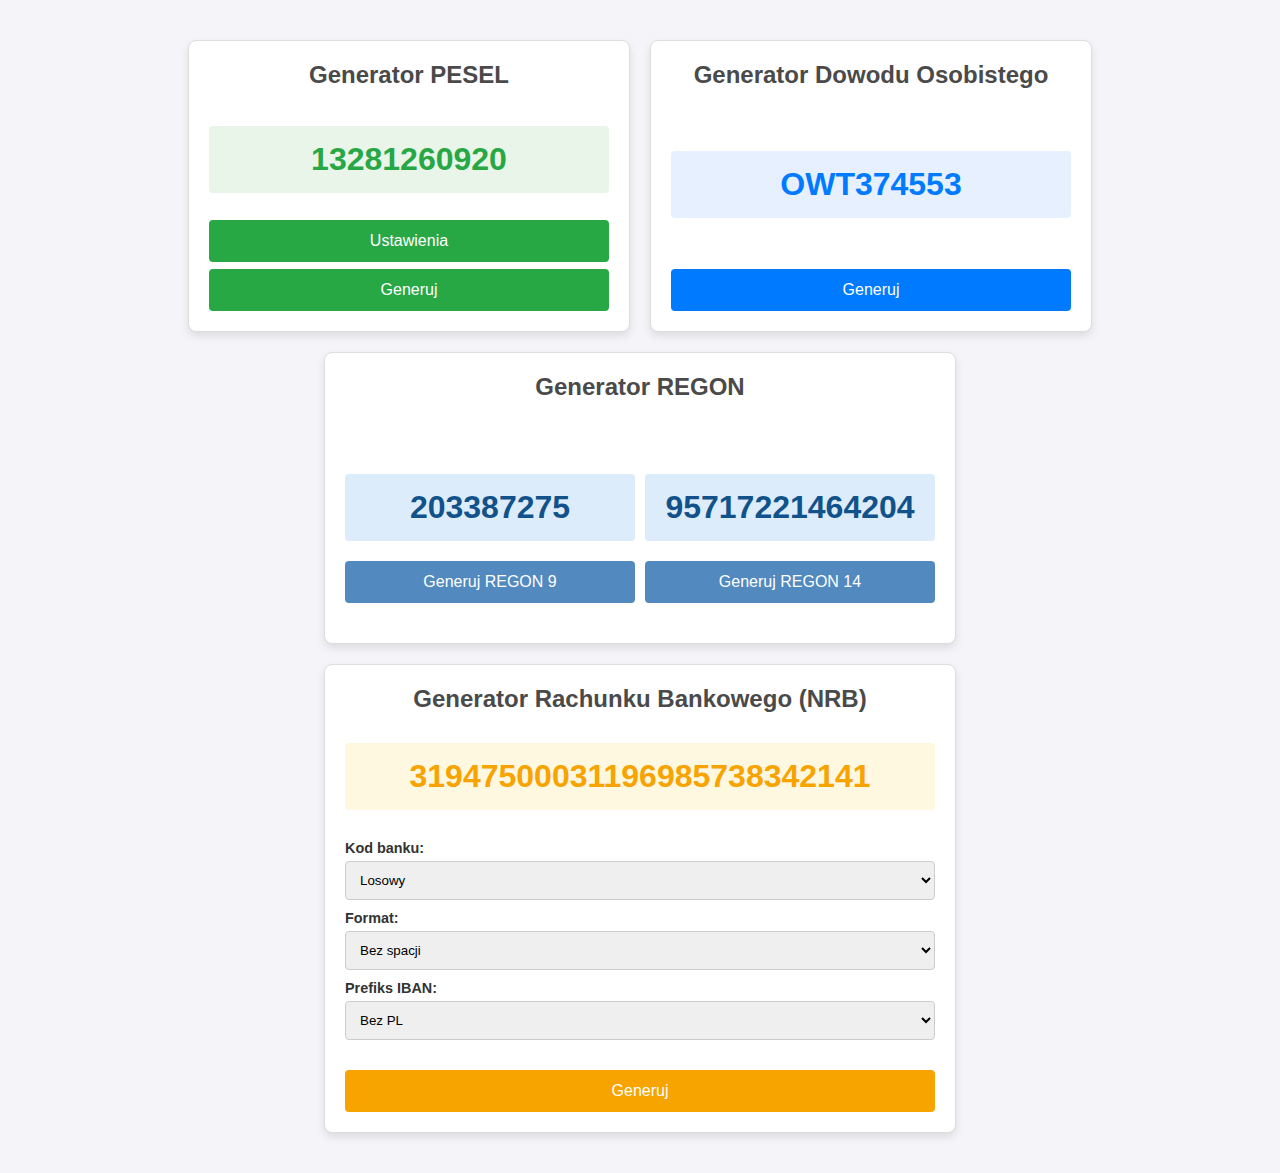
<file: index.html>
<html lang="pl" class=" yjbakpgs idc0_350 xxdmjez"><head>
    <meta charset="UTF-8">
    <meta name="viewport" content="width=device-width, initial-scale=1.0">
    <title>Generatory Danych</title>
    <link rel="stylesheet" href="static/styles.css">
</head>
<body>

    <h1>Generatory Danych Testowych</h1>

    <div class="container">

        <div class="generator-tile">
            <h2>Generator PESEL</h2>
            <div class="generated-output" id="peselOutput">03301150377</div>
            <button id="openPeselOptionsBtn">Ustawienia</button>
            <button id="generateBtn">Generuj</button>
        </div>

        <div class="generator-tile">
            <h2>Generator Dowodu Osobistego</h2>
            <div class="generated-output" id="idOutput">QFL626390</div>
            <button id="generateIdBtn">Generuj</button>
        </div>

        

        
    <div class="generator-tile regon-tile" style="
    max-width: 100%; /* Zmień wartość na 100% lub po prostu usuń tę linię */
">
            <h2>Generator REGON</h2>
            <div class="regon-options">
                <div>
                    <div class="generated-output" id="regon9Output">717113746</div>
                    <button id="generateRegon9Btn">Generuj REGON 9</button>
                </div>
                <div>
                    <div class="generated-output" id="regon14Output">01246437498715</div>
                    <button id="generateRegon14Btn">Generuj REGON 14</button>
                </div>
            </div>
        </div><div class="generator-tile nrb-tile" style="
    max-width: 100%; /* Zmień wartość na 100% lub po prostu usuń tę linię */
">
            <h2>Generator Rachunku Bankowego (NRB)</h2>
            <div class="generated-output" id="nrbOutput">87968100020552006260082412</div>
            <div class="generator-options">
                <div class="option-group">
                    <label for="bankCode">Kod banku:</label>
                    <select id="bankCode">
                        <option value="random">Losowy</option>
                        <option value="1010">NBP</option>
                        <option value="1020">PKO BP</option>
                        <option value="1030">Bank Handlowy</option>
                        <option value="1050">ING Bank Śląski</option>
                        <option value="1060">Bank BPH</option>
                        <option value="1090">Santander Bank Polska</option>
                        <option value="1130">Bank Gospodarstwa Krajowego</option>
                        <option value="1140">mBank</option>
                        <option value="1160">Bank Millennium</option>
                        <option value="1240">Pekao SA</option>
                        <option value="1280">HSBC</option>
                        <option value="1320">Bank Pocztowy</option>
                        <option value="1540">BOŚ Bank</option>
                        <option value="1580">Mercedes-Benz Bank Polska</option>
                        <option value="1610">SGB - Bank</option>
                        <option value="1680">Plus Bank</option>
                        <option value="1840">Societe Generale</option>
                        <option value="1870">Nest Bank</option>
                        <option value="1930">Bank Polskiej Spółdzielczości</option>
                        <option value="1940">Credit Agricole</option>
                        <option value="2030">BNP Paribas</option>
                        <option value="2120">Santander Consumer Bank</option>
                        <option value="2160">Toyota Bank</option>
                        <option value="2190">DNB Bank Polska</option>
                        <option value="2480">VeloBank</option>
                        <option value="2490">Alior Bank</option>
                        <option value="2770">Volkswagen Bank</option>
                        <option value="2790">Raiffeisen Digital Bank</option>
                        <option value="2910">Aion Bank</option>
                    </select>
                </div>
                <div class="option-group">
                    <label for="nrbFormat">Format:</label>
                    <select id="nrbFormat">
                        <option value="compact">Bez spacji</option>
                        <option value="spaced">Ze spacjami</option>
                    </select>
                </div>
                <div class="option-group">
                    <label for="ibanPrefix">Prefiks IBAN:</label>
                    <select id="ibanPrefix">
                        <option value="no-prefix">Bez PL</option>
                        <option value="with-prefix">Z PL</option>
                    </select>
                </div>
            </div>
            <button id="generateNrbBtn">Generuj</button>
        </div></div>

    <div id="peselOptionsModal" class="modal">
        <div class="modal-content">
            <span class="close-btn">×</span>
            <h2>Ustawienia PESEL</h2>
            <div class="generator-options">
                <div class="option-group">
                    <label for="gender">Płeć:</label>
                    <select id="gender">
                        <option value="random">Losowa</option>
                        <option value="male">Mężczyzna</option>
                        <option value="female">Kobieta</option>
                    </select>
                </div>
                <div class="option-group">
                    <label for="birthDate">Data urodzenia:</label>
                    <input type="date" id="birthDate">
                </div>
                <div class="option-group">
                    <label for="age">Wiek (losowy miesiąc i dzień):</label>
                    <input type="number" id="age" min="0" max="120">
                </div>
            </div>
        </div>
    </div>

    <div id="copy-message" class="copy-message"></div>

    <script src="static/script.js"></script>

</body></html>
</file>
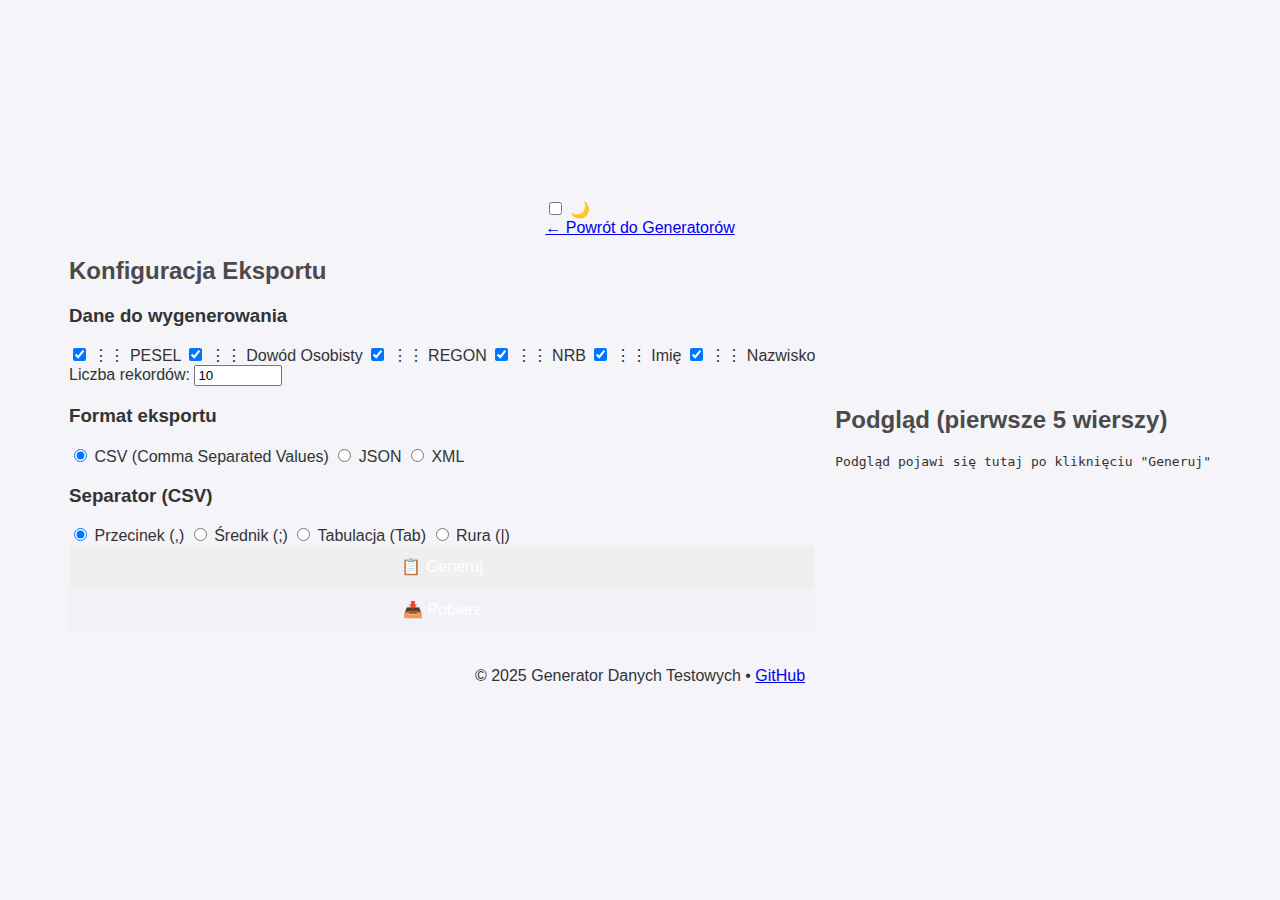
<file: dataset-generator.html>
<!DOCTYPE html>
<html lang="pl">
<head>
    <meta charset="UTF-8">
    <meta name="viewport" content="width=device-width, initial-scale=1.0">
    <title>Generator Zbiorów Danych</title>
    <link rel="stylesheet" href="static/styles.css">
</head>
<body>
    <div class="button-group">
        <div class="theme-switch">
            <label for="themeToggle" class="theme-label">
                <input type="checkbox" id="themeToggle" class="theme-checkbox">
                <span class="theme-toggle-button">🌙</span>
            </label>
        </div>
        <a href="index.html" class="nav-button">← Powrót do Generatorów</a>
    </div>

    <div class="container">
        <h1>Generator Zbiorów Danych</h1>
        
        <div class="dataset-generator-tile">
            <h2>Konfiguracja Eksportu</h2>

            <!-- Wybór danych -->
            <div class="config-section">
                <h3>Dane do wygenerowania</h3>
                <div class="data-selection">
                    <label class="draggable-item">
                        <input type="checkbox" name="data-field" value="pesel" checked>
                        <span class="drag-handle">⋮⋮</span> PESEL
                    </label>
                    <label class="draggable-item">
                        <input type="checkbox" name="data-field" value="id" checked>
                        <span class="drag-handle">⋮⋮</span> Dowód Osobisty
                    </label>
                    <label class="draggable-item">
                        <input type="checkbox" name="data-field" value="regon" checked>
                        <span class="drag-handle">⋮⋮</span> REGON
                    </label>
                    <label class="draggable-item">
                        <input type="checkbox" name="data-field" value="nrb" checked>
                        <span class="drag-handle">⋮⋮</span> NRB
                    </label>
                    <label class="draggable-item">
                        <input type="checkbox" name="data-field" value="firstName" checked>
                        <span class="drag-handle">⋮⋮</span> Imię
                    </label>
                    <label class="draggable-item">
                        <input type="checkbox" name="data-field" value="surname" checked>
                        <span class="drag-handle">⋮⋮</span> Nazwisko
                    </label>
                </div>
            </div>

            <!-- Ilość rekordów -->
            <div class="config-section">
                <label for="recordCount">Liczba rekordów:</label>
                <input type="number" id="recordCount" min="1" max="100000" value="10" placeholder="Liczba wierszy">
            </div>

            <!-- Format eksportu -->
            <div class="config-section">
                <h3>Format eksportu</h3>
                <div class="format-selection">
                    <label>
                        <input type="radio" name="export-format" value="csv" checked>
                        CSV (Comma Separated Values)
                    </label>
                    <label>
                        <input type="radio" name="export-format" value="json">
                        JSON
                    </label>
                    <label>
                        <input type="radio" name="export-format" value="xml">
                        XML
                    </label>
                </div>
            </div>

            <!-- Separator dla CSV -->
            <div class="config-section" id="separatorSection">
                <h3>Separator (CSV)</h3>
                <div class="separator-selection">
                    <label>
                        <input type="radio" name="csv-separator" value="," checked>
                        Przecinek (,)
                    </label>
                    <label>
                        <input type="radio" name="csv-separator" value=";">
                        Średnik (;)
                    </label>
                    <label>
                        <input type="radio" name="csv-separator" value="tab">
                        Tabulacja (Tab)
                    </label>
                    <label>
                        <input type="radio" name="csv-separator" value="|">
                        Rura (|)
                    </label>
                </div>
            </div>

            <!-- Przyciski generowania i pobierania -->
            <div class="button-group-dataset">
                <button id="generateDatasetBtn">📋 Generuj</button>
                <button id="downloadDatasetBtn" disabled>📥 Pobierz</button>
            </div>
        </div>

        <div class="preview-tile">
            <h2>Podgląd (pierwsze 5 wierszy)</h2>
            <pre id="previewContent">Podgląd pojawi się tutaj po kliknięciu "Generuj"</pre>
        </div>
    </div>

    <footer>
        <p>© 2025 Generator Danych Testowych • <a href="https://github.com" target="_blank">GitHub</a></p>
    </footer>

    <script src="static/dataset-generator.js"></script>
</body>
</html>
</file>
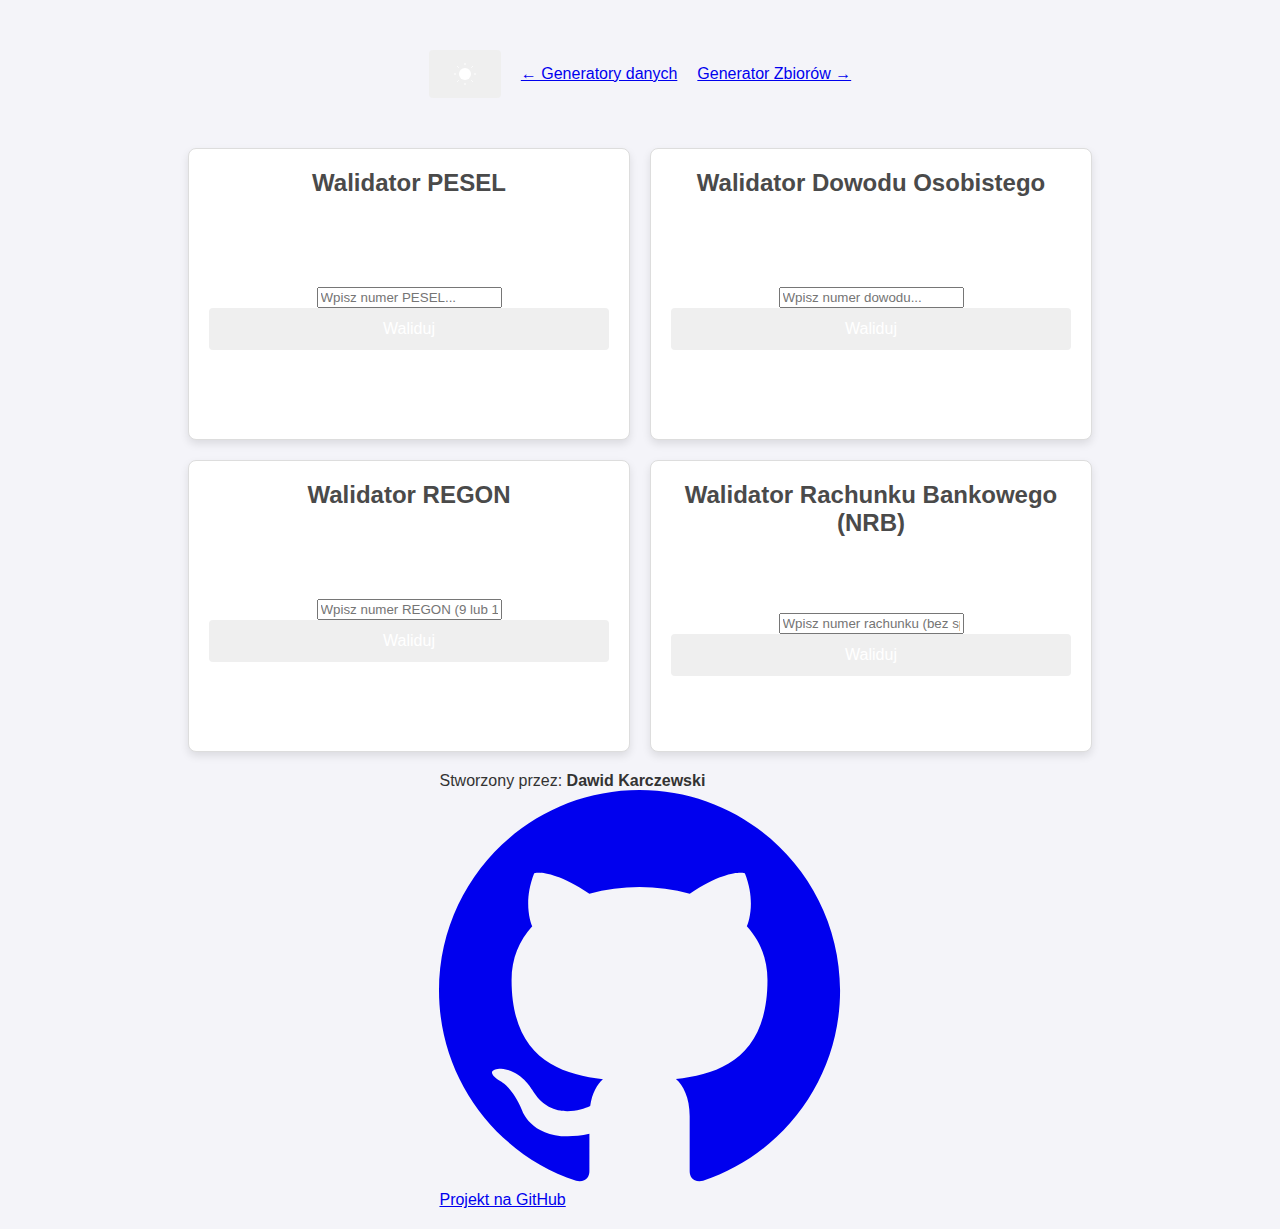
<file: validator.html>
<html lang="pl">
<head>
    <meta charset="UTF-8">
    <meta name="viewport" content="width=device-width, initial-scale=1.0">
    <title>Walidator Danych</title>
    <link rel="stylesheet" href="static/styles.css">
    <link rel="icon" type="image/x-icon" href="static/logo.ico">
    <link rel="canonical" href="goliat931.github.io/generator-danych-testowych" />
    <meta name="description" content="Narzędzie do walidacji poprawności danych testowych: PESEL, dowód osobisty, REGON i rachunek bankowy." />
</head>
<body>

    <h1>Walidator Danych Testowych</h1>

    <div class="button-group" style="text-align: center; margin: 30px 0; display: flex; justify-content: center; align-items: center; gap: 20px;">
        <div class="theme-switch">
            <label for="themeToggle" class="theme-label">
                <button class="theme-toggle" id="theme-toggle" title="Toggles light & dark" aria-label="auto" aria-live="polite">
                    <svg class="sun-and-moon" aria-hidden="true" width="24" height="24" viewBox="0 0 24 24">
                        <mask class="moon" id="moon-mask">
                        <rect x="0" y="0" width="100%" height="100%" fill="white" />
                        <circle cx="24" cy="10" r="6" fill="black" />
                        </mask>
                        <circle class="sun" cx="12" cy="12" r="6" mask="url(#moon-mask)" fill="currentColor" />
                        <g class="sun-beams" stroke="currentColor">
                        <line x1="12" y1="1" x2="12" y2="3" />
                        <line x1="12" y1="21" x2="12" y2="23" />
                        <line x1="4.22" y1="4.22" x2="5.64" y2="5.64" />
                        <line x1="18.36" y1="18.36" x2="19.78" y2="19.78" />
                        <line x1="1" y1="12" x2="3" y2="12" />
                        <line x1="21" y1="12" x2="23" y2="12" />
                        <line x1="4.22" y1="19.78" x2="5.64" y2="18.36" />
                        <line x1="18.36" y1="5.64" x2="19.78" y2="4.22" />
                        </g>
                    </svg>
                </button>
            </label>
        </div>
        <a href="index.html" class="nav-button">← Generatory danych</a>
        <a href="dataset-generator.html" class="nav-button">Generator Zbiorów →</a>
    </div>

    <div class="container">

        <div class="generator-tile">
            <h2>Walidator PESEL</h2>
            <div class="validator-input-group">
                <input type="text" id="peselInput" placeholder="Wpisz numer PESEL..." maxlength="11">
                <button type="button" id="peselValidateBtn">Waliduj</button>
            </div>
            <div id="peselResult" class="validator-result"></div>
        </div>

        <div class="generator-tile">
            <h2>Walidator Dowodu Osobistego</h2>
            <div class="validator-input-group">
                <input type="text" id="idInput" placeholder="Wpisz numer dowodu..." maxlength="9">
                <button type="button"id="idValidateBtn">Waliduj</button>
            </div>
            <div id="idResult" class="validator-result"></div>
        </div>

        <div class="generator-tile">
            <h2>Walidator REGON</h2>
            <div class="validator-input-group">
                <input type="text" id="regonInput" placeholder="Wpisz numer REGON (9 lub 14 cyfr)..." maxlength="14">
                <button type="button" id="regonValidateBtn">Waliduj</button>
            </div>
            <div id="regonResult" class="validator-result"></div>
        </div>

        <div class="generator-tile">
            <h2>Walidator Rachunku Bankowego (NRB)</h2>
            <div class="validator-input-group">
                <input type="text" id="nrbInput" placeholder="Wpisz numer rachunku (bez spacji)..." maxlength="28">
                <button type="button"id="nrbValidateBtn">Waliduj</button>
            </div>
            <div id="nrbResult" class="validator-result"></div>
        </div>

    </div>
    <div id="copy-message" class="copy-message"></div>

    <footer>
        Stworzony przez: <strong>Dawid Karczewski</strong>
        <a href="https://github.com/goliat931/generator-danych-testowych" target="_blank" rel="noopener noreferrer">
            <svg xmlns="http://www.w3.org/2000/svg" viewBox="0 0 24 24" fill="currentColor">
                <path d="M12 0c-6.626 0-12 5.373-12 12 0 5.302 3.438 9.8 8.207 11.387.599.111.793-.261.793-.577v-2.234c-3.338.726-4.033-1.416-4.033-1.416-.546-1.387-1.333-1.756-1.333-1.756-1.089-.745.083-.729.083-.729 1.205.084 1.839 1.237 1.839 1.237 1.07 1.834 2.807 1.304 3.492.997.107-.775.418-1.305.762-1.604-2.665-.305-5.467-1.334-5.467-5.931 0-1.311.469-2.381 1.236-3.221-.124-.303-.535-1.524.117-3.176 0 0 1.008-.322 3.301 1.23.957-.266 1.983-.399 3.003-.404 1.02.005 2.047.138 3.006.404 2.291-1.552 3.297-1.23 3.297-1.23.653 1.653.242 2.874.118 3.176.77.84 1.235 1.911 1.235 3.221 0 4.609-2.807 5.624-5.479 5.921.43.372.823 1.102.823 2.222v 3.293c0 .319.192.694.801.576 4.765-1.589 8.199-6.086 8.199-11.386 0-6.627-5.373-12-12-12z"/>
            </svg>
            Projekt na GitHub
        </a>
    </footer>

    <script src="static/validator.js"></script>

</body></html>
</file>
<file: static/styles.css>
body {
    font-family: Arial, sans-serif;
    background-color: #f4f4f9;
    color: #333;
    display: flex;
    flex-direction: column;
    align-items: center;
    justify-content: center;
    min-height: 100vh;
    margin: 0;
    padding: 20px;
    box-sizing: border-box;
}

h1 {
    display: none; /* Ukrywamy nagłówek, by kafelki były bardziej widoczne */
}

/* Domyślny układ dla urządzeń mobilnych (jeden kafelek na wiersz) */
.container {
    display: flex;
    flex-direction: column; 
    align-items: center;
    gap: 20px;
    width: 100%;
    max-width: 1200px;
    margin: 20px auto;
}

.generator-tile {
    background-color: #fff;
    border-radius: 8px;
    box-shadow: 0 4px 8px rgba(0, 0, 0, 0.1);
    text-align: center;
    display: flex;
    flex-direction: column;
    justify-content: space-between;
    width: 100%;
    max-width: 400px;
	border: 1px solid #ddd;
	padding: 20px;
}

h2 {
    color: #4a4a4a;
    margin-top: 0;
    margin-bottom: 20px;
    font-size: 1.5rem;
}

.output-label {
    margin: 0;
    font-size: 0.9rem;
    color: #666;
}

.generated-output {
    font-size: 2rem;
    font-weight: bold;
    color: #007bff;
    background-color: #e9ecef;
    padding: 15px 10px;
    border-radius: 4px;
    margin: 10px 0 20px 0;
    word-wrap: break-word;
    cursor: pointer;
    transition: background-color 0.3s ease;
}

#peselOutput {
    color: #28a745;
    background-color: #e9f5e9;
}

#peselOutput:hover {
    background-color: #d8f0d8;
}

#idOutput {
    color: #007bff;
    background-color: #e6f0ff;
}

#idOutput:hover {
    background-color: #d6e8ff;
}

button {
    padding: 12px 24px;
    font-size: 16px;
    color: #fff;
    border: none;
    border-radius: 4px;
    cursor: pointer;
    transition: background-color 0.3s ease;
    width: 100%;
}
#openPeselOptionsBtn {
    background-color: #28a745;
}
#openPeselOptionsBtn:hover {
    background-color: #218838;
}

#generateBtn {
    background-color: #28a745;
}

#generateBtn:hover {
    background-color: #218838;
}

#generateIdBtn {
    background-color: #007bff;
}

#generateIdBtn:hover {
    background-color: #0056b3;
}

.generator-options {
    display: flex;
    flex-direction: column;
    gap: 10px;
    margin-bottom: 20px;
    padding: 10px 0;
}

.option-group {
    display: flex;
    flex-direction: column;
    text-align: left;
}

.generator-options label {
    font-weight: bold;
    margin-bottom: 5px;
    font-size: 0.9rem;
}

.generator-options select,
.generator-options input {
    padding: 10px;
    border: 1px solid #ccc;
    border-radius: 4px;
    width: 100%;
    box-sizing: border-box;
}

.copy-message {
    visibility: hidden;
    min-width: 250px;
    background-color: #333;
    color: #fff;
    text-align: center;
    border-radius: 4px;
    padding: 16px;
    position: fixed;
    z-index: 1;
    left: 50%;
    bottom: 30px;
    transform: translateX(-50%);
    box-shadow: 0 4px 8px rgba(0, 0, 0, 0.2);
    opacity: 0;
    transition: opacity 0.5s, visibility 0.5s;
}

.copy-message.show {
    visibility: visible;
    opacity: 1;
}

#generateRegon9Btn, #generateRegon14Btn {
    background-color: #5289bf; /* Kolor niebieski dla REGON */
    margin-top: 10px;
}

#generateRegon9Btn:hover, #generateRegon14Btn:hover {
    background-color: #12528a;
}

#regon9Output, #regon14Output {
    color: #12528a;
    background-color: #dcecfa;
}

#regon9Output:hover, #regon14Output:hover {
    background-color: #c3e1fa;
}

#generateNrbBtn {
    background-color: #f7a300; /* Kolor pomarańczowy dla NRB */
}

#generateNrbBtn:hover {
    background-color: #d18b00;
}

#nrbOutput {
    color: #f7a300;
    background-color: #fff8e1;
}

#nrbOutput:hover {
    background-color: #f0e6c9;
}

/* ---------------------------------------------------- */
/* Zapytanie o media dla wersji desktopowej */
/* ---------------------------------------------------- */

@media (min-width: 768px) {
    .container {
        flex-direction: row; /* Zmiana na układ wierszowy dla większych ekranów */
        flex-wrap: wrap;
        justify-content: center;
        gap: 20px;
    }
    
    .generator-tile {
        width: calc(50% - 10px); /* Dwa kafelki w jednym wierszu */
    }

    .generator-tile:last-of-type {
        /* width: 100%; */ /* Ostatni kafelek zajmuje całą szerokość wiersza */
    }
}

/* Nowe style dla stałej wysokości i wyśrodkowania */
.generator-tile {
    display: flex;
    flex-direction: column;
    justify-content: space-between;
    min-height: 250px; /* Ustawia minimalną wysokość dla wyrównania */
}

/* Układ dla kafelków REGON */
.regon-tile .regon-options {
    display: flex;
    justify-content: space-between;
    gap: 10px;
    margin-bottom: 20px;
}

.regon-tile .regon-options > div {
    flex: 1;
}

.regon-tile .regon-options .generated-output {
    margin: 0 0 10px 0;
}

/* Style dla modalu */
.modal {
    display: none;
    position: fixed;
    z-index: 1;
    left: 0;
    top: 0;
    width: 100%;
    height: 100%;
    overflow: auto;
    background-color: rgba(0, 0, 0, 0.4);
    padding-top: 60px;
}

.modal-content {
    background-color: #fefefe;
    margin: 5% auto;
    padding: 20px;
    border: 1px solid #888;
    width: 80%;
    max-width: 500px;
    border-radius: 10px;
    box-shadow: 0 4px 8px rgba(0, 0, 0, 0.2);
    animation-name: animatetop;
    animation-duration: 0.4s;
}

.close-btn {
    color: #aaa;
    float: right;
    font-size: 28px;
    font-weight: bold;
}

.close-btn:hover,
.close-btn:focus {
    color: black;
    text-decoration: none;
    cursor: pointer;
}

/* Animacja dla modalu */
@keyframes animatetop {
    from {top: -300px; opacity: 0}
    to {top: 0; opacity: 1}
}

/* Media Queries dla wersji desktopowej */
@media (min-width: 768px) {
    /* ... (istniejące style) ... */
    
    .regon-tile {
        width: calc(50% - 10px);
    }
}
</file>
